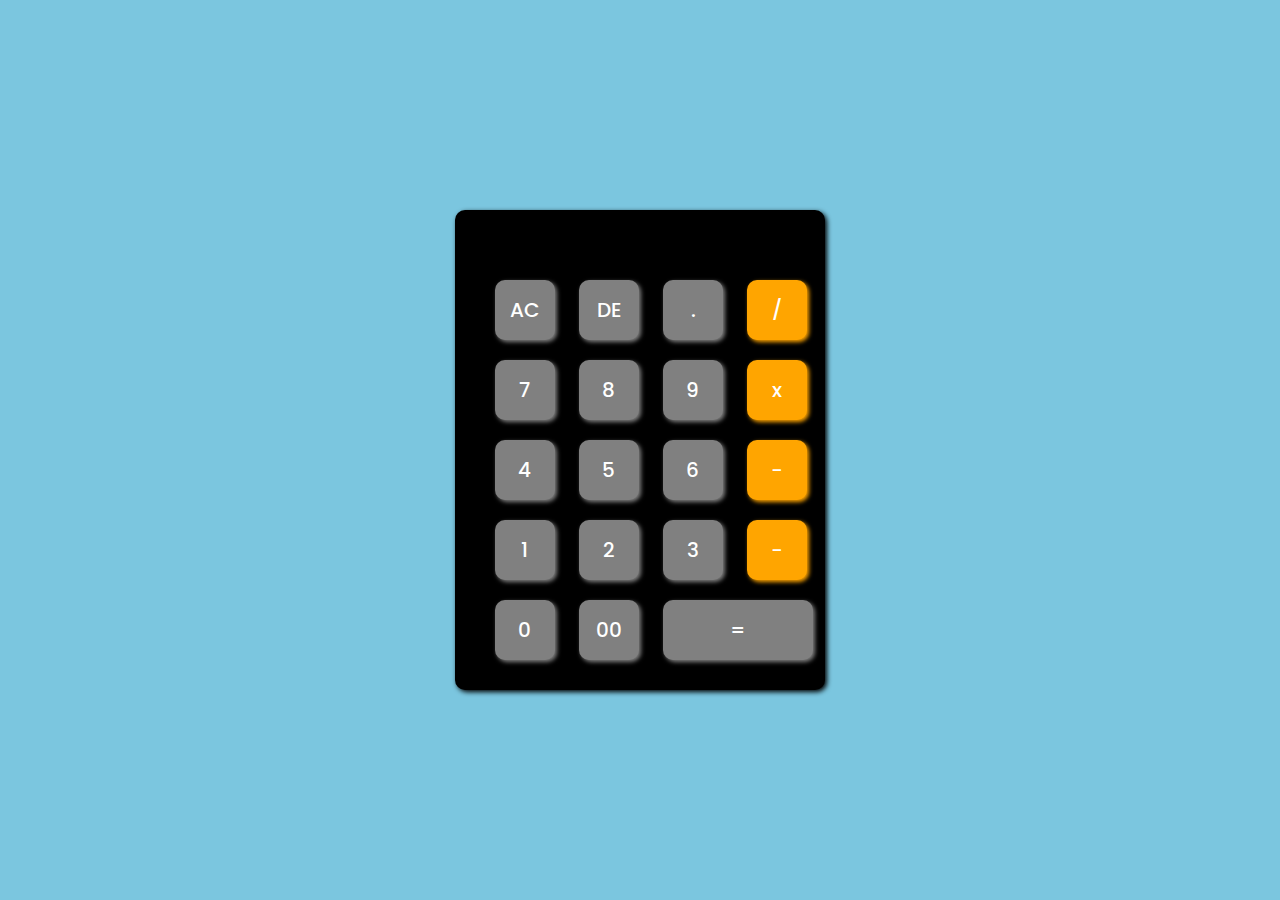
<file: index.html>
<!DOCTYPE html>
<html lang="en">
<head>
    <meta charset="utf-8">
    <meta name="viewport" content="width=device-width, initial-scale=1.0">

    <link rel="stylesheet" href="styles.css">
    <link href='https://fonts.googleapis.com/css?family=Poppins' rel='stylesheet'>
    <link rel="stylesheet" href="js.png">
    <link rel="icon" href="calculator.png" type="image/x-icon">
	
    <title>Calculator with JavaScript</title>
</head>
<body>
    <script>
  
    </script>
   <div class="container">
    <div class="calculator">
        <form>
        <div class="display">
            <input type="text" name="display" class="show">
        </div>
            

    <input class="value style2" type="button" value="AC" onclick="display.value = ''">

    <input class="value style2" type="button" value="DE" onclick="display.value = display.value.toString().slice(0,-1)">
    

    <input class="value" type="button" value="." onclick="display.value += '.'">
  
    <input class="style value" type="button" value="/" onclick="display.value += '/'">

    <input class="value" type="button" value="7" onclick="display.value += '7'">

    <input class="value" type="button" value="8" onclick="display.value += '8'">

   
    <input class="value" type="button" value="9" onclick="display.value += '9'">
  
    <input class="value style" type="button" value="x" onclick="display.value += '*'">
  
    <input class="value" type="button" value="4" onclick="display.value += '4'">



    <input class="value" type="button" value="5" onclick="display.value += '5'">
   
    <input class="value" type="button" value="6" onclick="display.value += '6'">

    <input class="value style" type="button" value="-" onclick="display.value += '-'">

    <input class="value" type="button" value="1" onclick="display.value += '1'">
    <input class="value" type="button" value="2" onclick="display.value += '2'">
    <input class="value" type="button" value="3" onclick="display.value += '3'">
    <input class="value style" type="button" value="-" onclick="display.value += '-'">



 
    <input class="value" type="button" value="0" onclick="display.value += '0'">

    <input class="value" type="button" value="00" onclick="display.value += '00'">


    <input class="value2" type="button" value="=" onclick="display.value = eval(display.value)">

    
        </form>
    </div>
    </div>

</body>
</html>
</file>
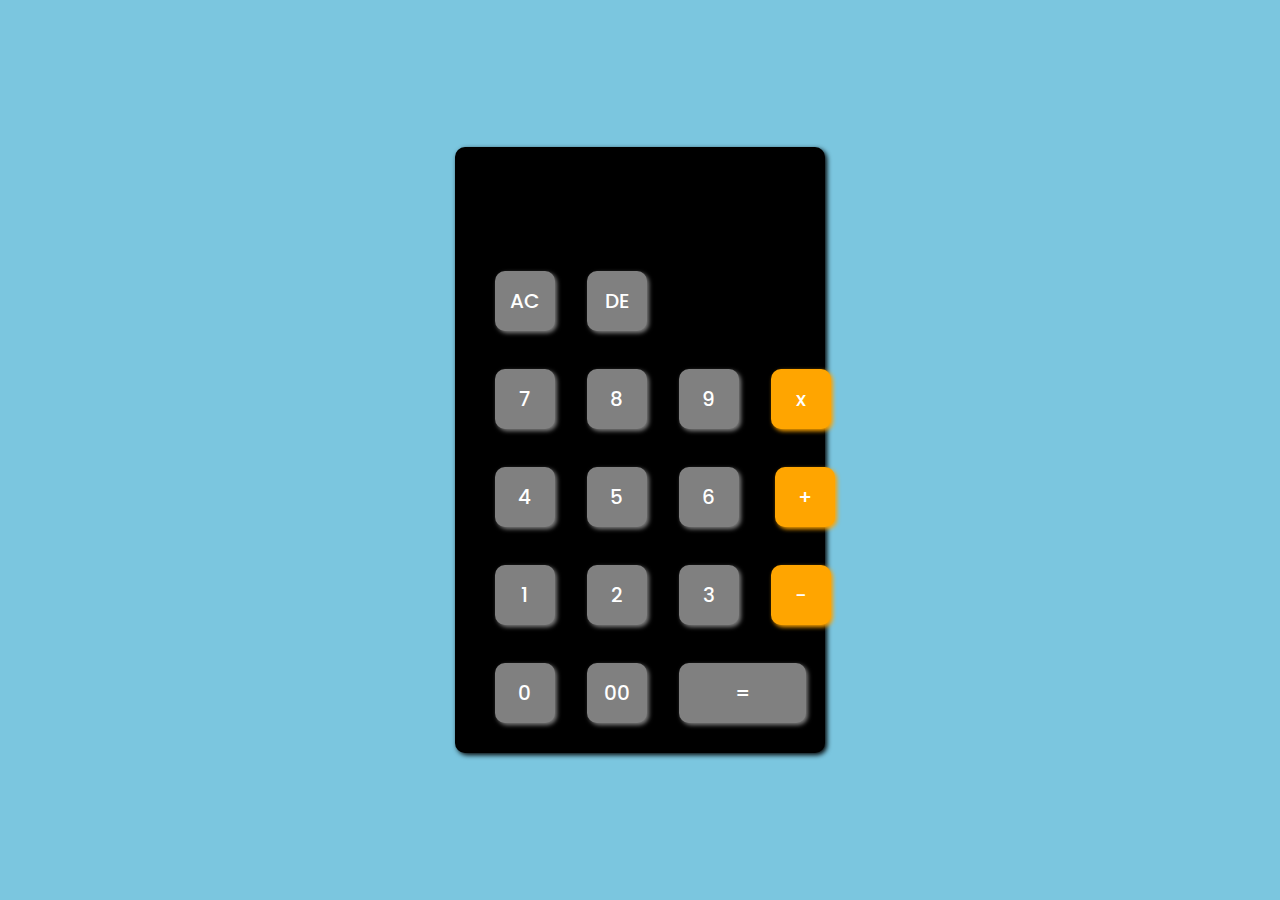
<file: extra.html>
<!DOCTYPE html>
<html lang="en">
<head>
    <meta charset="utf-8">
    <meta name="viewport" content="width=device-width, initial-scale=1.0">

    <link rel="stylesheet" href="styles.css">
    <link href='https://fonts.googleapis.com/css?family=Poppins' rel='stylesheet'>
	
    <title>JavaScript</title>
</head>
<body>
   <div class="container">
    <div class="calculator">
        <form>
        <div class="display">
            <input type="text" name="display" class="show">
        </div>
            

    
    <br>
    <br>
    <br>
    <input class="value style2" type="button" value="AC" onclick="display.value = ''">
    &nbsp;
    <input class="value style2" type="button" value="DE" onclick="display.value = display.value.toString().slice(0,-1)">
    &nbsp;

    <br>
    <br>
    <input class="value" type="button" value="7" onclick="display.value += '7'">
    &nbsp;
    <input class="value" type="button" value="8" onclick="display.value += '8'">
    &nbsp;
    <input class="value" type="button" value="9" onclick="display.value += '9'">
&nbsp;
    <input class="value style" type="button" value="x" onclick="display.value += '*'">

    <br>
    <br>
    <input class="value" type="button" value="4" onclick="display.value += '4'">
    &nbsp;
    <input class="value" type="button" value="5" onclick="display.value += '5'">
    &nbsp;
    <input class="value" type="button" value="6" onclick="display.value += '6'">


    &nbsp;;
    <input class="value style" type="button" value="+" onclick="display.value += '+'">
    <br>
    <br>
    <input class="value" type="button" value="1" onclick="display.value += '1'">
    &nbsp;
    <input class="value" type="button" value="2" onclick="display.value += '2'">
    &nbsp;
    <input class="value" type="button" value="3" onclick="display.value += '3'">
    &nbsp;
    <input class="value style" type="button" value="-" onclick="display.value += '-'">
    <br>
    <br>
    <input class="value" type="button" value="0" onclick="display.value += '0'">
    &nbsp;
    <input class="value" type="button" value="00" onclick="display.value += '00'">
    &nbsp;
    <input class="value equal" type="button" value="=" onclick="display.value = eval(display.value)">

    
        </form>
    </div>
    </div>

</body>
</html>
</file>
<file: styles.css>
* {
    margin: 0;
    padding: 0;
    box-sizing: border-box;

}

.container {
    background-color:black ;
    max-width: 370px;
    width: 100%;

    border-radius: 10px;
    box-shadow: 2px 2px 5px black;

}


.show {
    cursor: pointer;
    width: 300px;
    height: 60px;
    border: none;
    background-color:  black;
 


}

body {
    height: 100vh ;
    display: flex;
    align-items: center;
    justify-content: center;
    background: rgb(123, 198, 223);
}
.value {
    border: 0;
    outline: 0;
    width: 60px;
    height: 60px;
    text-align: center;
    font-size: 20px;
    border-radius: 19px;
    font-family: Poppins, sans-serif;
    font-weight: 500;
    position: relative;
    left: 8%;
    top: -20px;
    box-shadow: 2px 2px 4px gray;
    background-color: grey;
    color: white;
    font-size: 20px;
    margin: 10px;



}

.value2 {
    border: 0;
    outline: 0;
    width: 150px;
    height: 60px;
    text-align: center;
    font-size: 20px;
    border-radius: 19px;
    font-family: Poppins, sans-serif;
    font-weight: 500;
    position: relative;
    left: 8%;
    top: -20px;
    box-shadow: 2px 2px 4px gray;
    background-color: grey;
    color: white;
    font-size: 20px;
    margin: 10px;



}



.style {
    background-color: orange;
    box-shadow: none;
    box-shadow: 2px 2px 4px orange;


}


.equal {
    width: 127px;
}




.calculator form input {
    border: 0;
    outline: 0;
    border-radius: 10px;
    font-size: 20px;
    cursor: pointer;
    color: white;

}

form .display {
    display: flex;
    justify-content:flex-end;


}

form .display input {
    text-align: right;
    flex: 1;
    font-size: 40px;
    box-shadow: none;
    margin: 10px;
}
</file>
